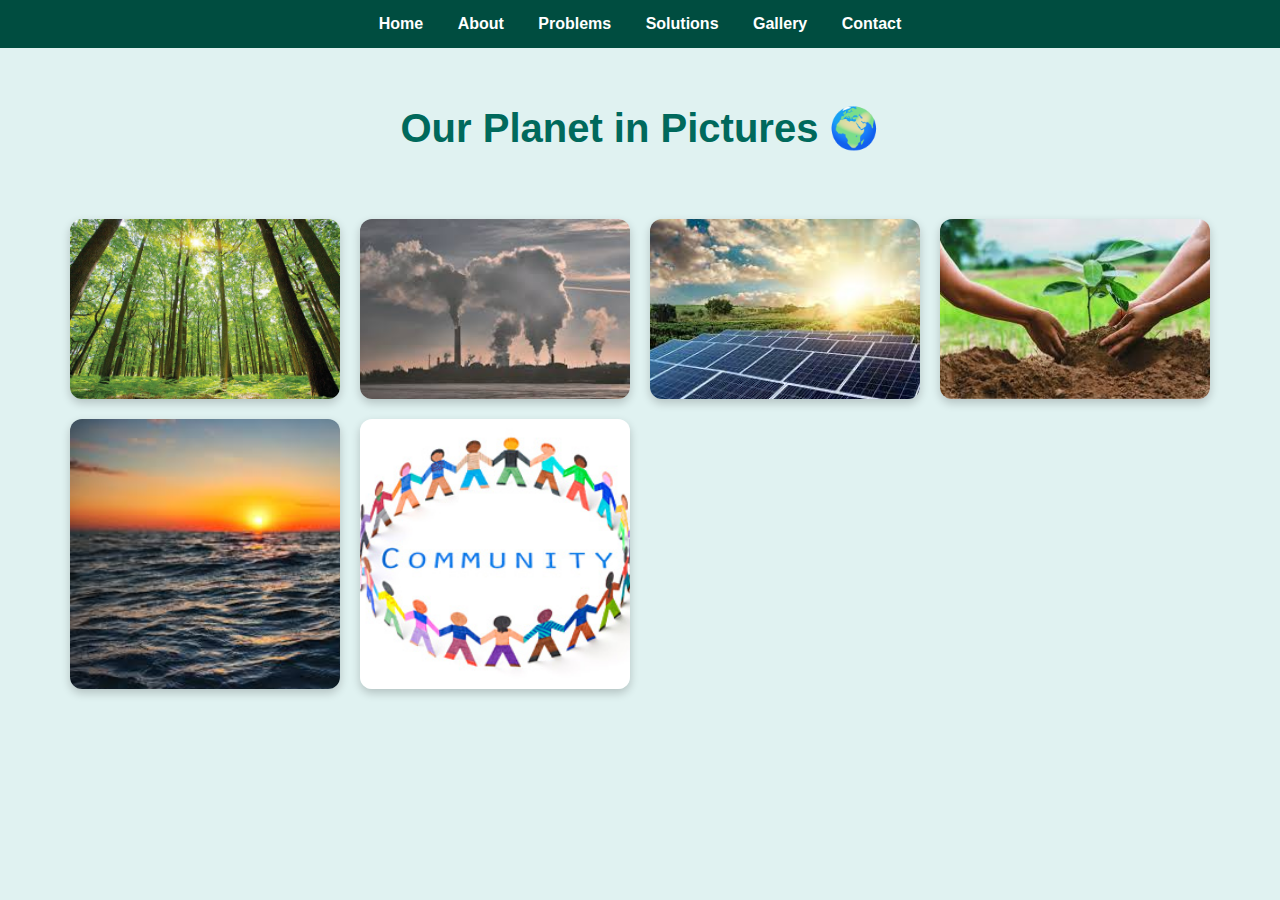
<file: gallery.html>
<!DOCTYPE html>
<html lang="en">
<head>
  <meta charset="UTF-8" />
  <title>Save Earth - Gallery</title>
  <meta name="viewport" content="width=device-width, initial-scale=1.0" />
  <style>
    * {
      box-sizing: border-box;
    }

    body {
      margin: 0;
      font-family: 'Arial', sans-serif;
      background: #e0f2f1;
      color: #004d40;
    }

    nav {
      background: #004d40;
      padding: 15px;
      text-align: center;
    }

    nav a {
      margin: 0 15px;
      color: white;
      text-decoration: none;
      font-weight: bold;
      transition: color 0.3s ease;
    }

    nav a:hover {
      color: #ffeb3b;
    }

    h1 {
      text-align: center;
      padding: 30px 10px 10px;
      font-size: 2.5rem;
      color: #00695c;
    }

    .gallery-container {
      padding: 30px;
      display: grid;
      grid-template-columns: repeat(auto-fit, minmax(250px, 1fr));
      gap: 20px;
      max-width: 1200px;
      margin: auto;
    }

    .gallery-item {
      position: relative;
      overflow: hidden;
      border-radius: 12px;
      box-shadow: 0 4px 10px rgba(0,0,0,0.2);
    }

    .gallery-item img {
      width: 100%;
      height: 100%;
      display: block;
      object-fit: cover;
      transition: transform 0.5s ease;
    }

    .gallery-item:hover img {
      transform: scale(1.1);
    }

    .caption {
      position: absolute;
      bottom: 0;
      background: rgba(0, 0, 0, 0.6);
      color: white;
      width: 100%;
      text-align: center;
      padding: 10px;
      font-size: 1rem;
      opacity: 0;
      transition: opacity 0.4s ease;
    }

    .gallery-item:hover .caption {
      opacity: 1;
    }

    @media (max-width: 600px) {
      h1 {
        font-size: 1.8rem;
      }
    }
  </style>
</head>
<body>

  <!-- 🌐 Navigation -->
  <nav>
    <a href="index.html">Home</a>
    <a href="about.html">About</a>
    <a href="problem.html">Problems</a>
    <a href="solution.html">Solutions</a>
    <a href="gallery.html" class="active">Gallery</a>
    <a href="contact.html">Contact</a>
  </nav>

  <!-- 📸 Page Title -->
  <h1>Our Planet in Pictures 🌍</h1>

  <!-- 🖼️ Image Grid -->
  <div class="gallery-container">
    <div class="gallery-item">
      <img src="forest.jpg" alt="Forest">
      <div class="caption">Lush Green Forest</div>
    </div>
    <div class="gallery-item">
      <img src="pollution.jpg" alt="Pollution">
      <div class="caption">Plastic Pollution</div>
    </div>
    <div class="gallery-item">
      <img src="solar.jpg" alt="Solar Panels">
      <div class="caption">Solar Energy</div>
    </div>
    <div class="gallery-item">
      <img src="planting.jpg" alt="Tree Plantation">
      <div class="caption">Tree Plantation Drive</div>
    </div>
    <div class="gallery-item">
      <img src="ocean.jpg" alt="Ocean">
      <div class="caption">Clean Oceans</div>
    </div>
    <div class="gallery-item">
      <img src="community.jpg" alt="Volunteers">
      <div class="caption">Youth for Earth</div>
    </div>
  </div>

</body>
</html>
</file>
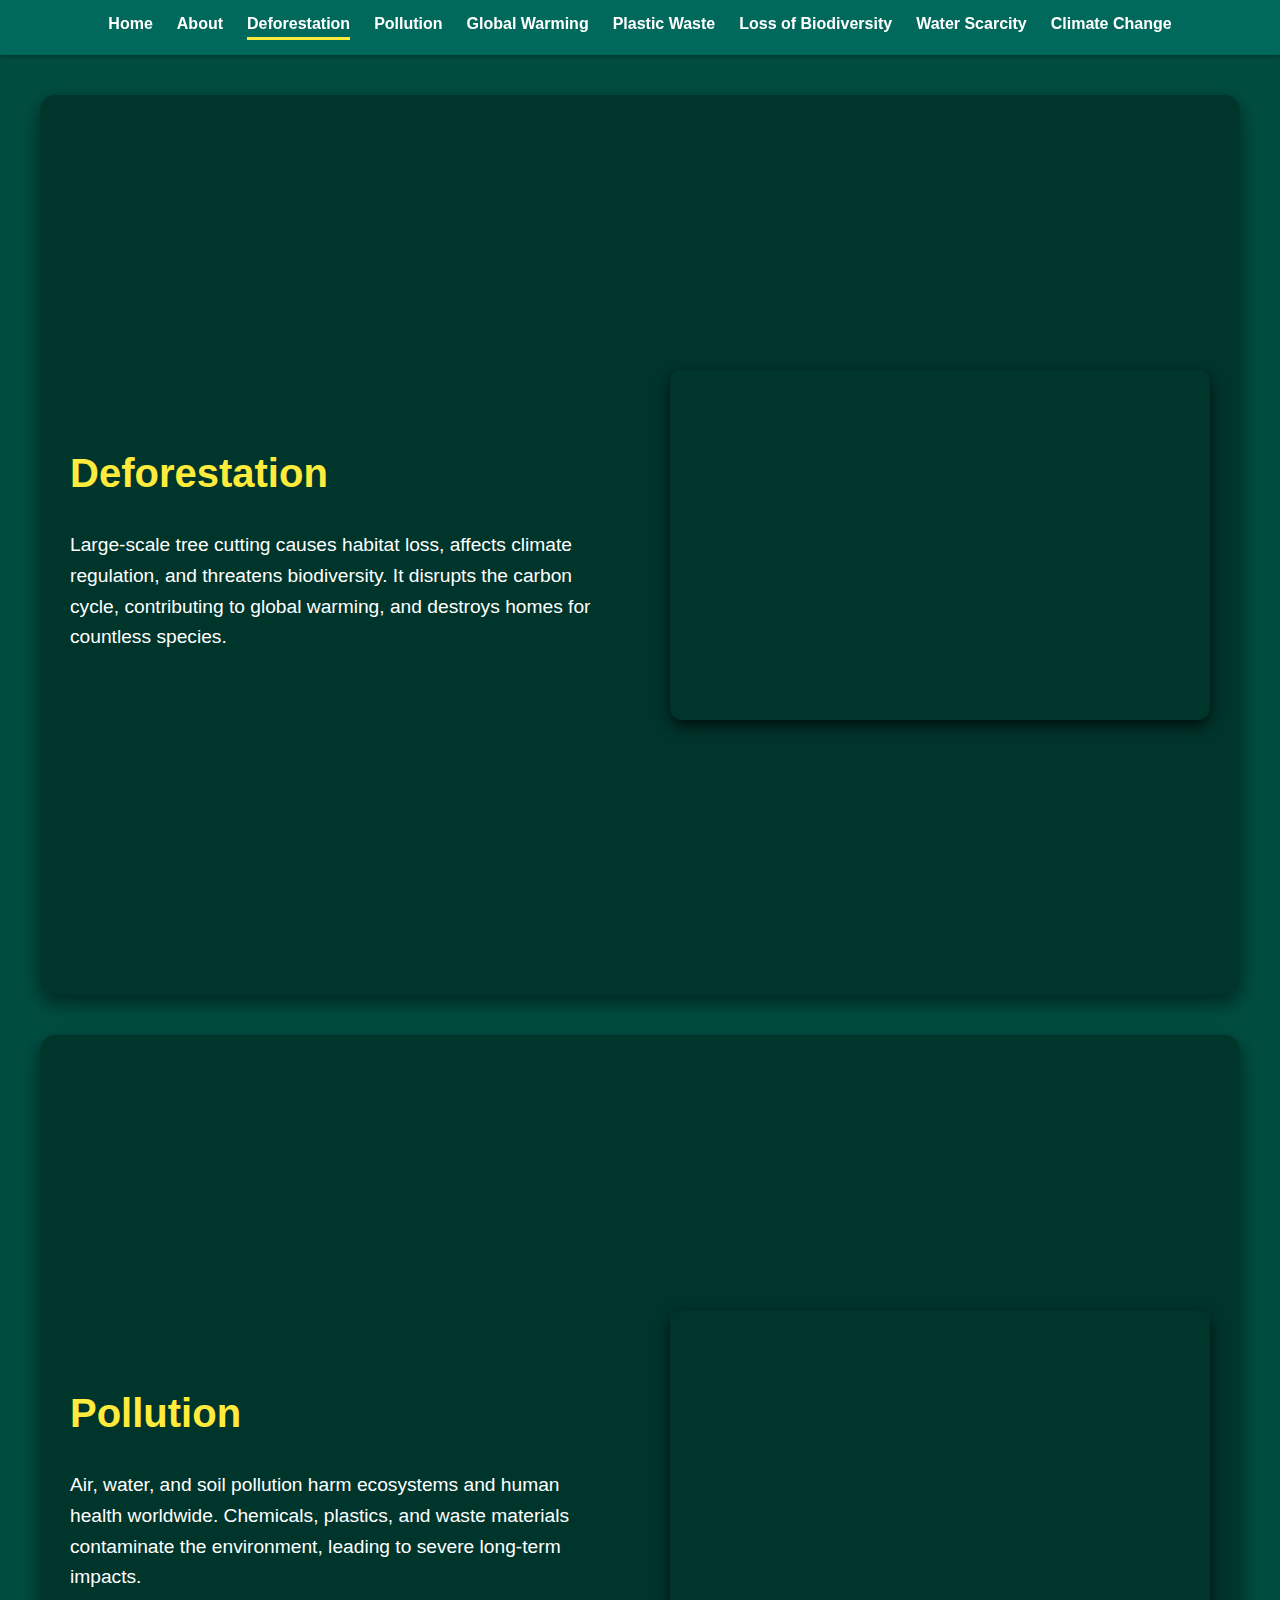
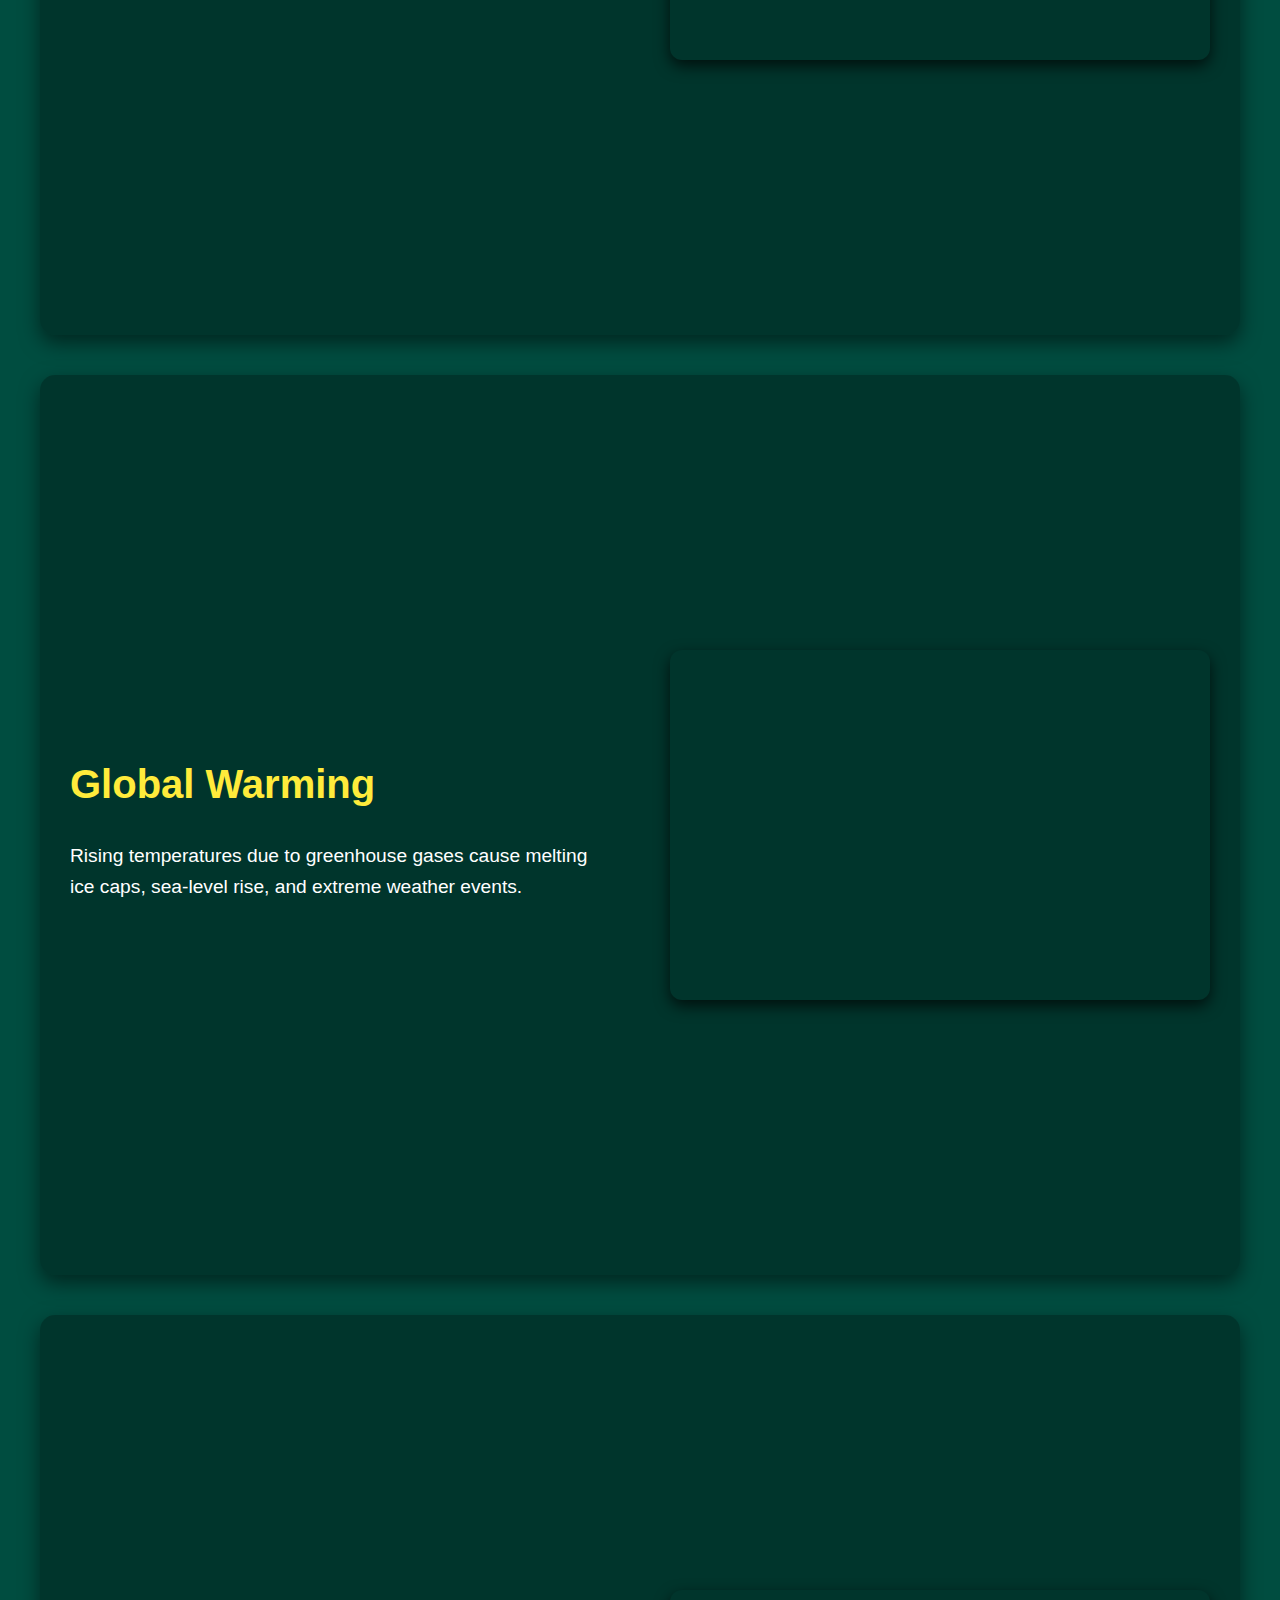
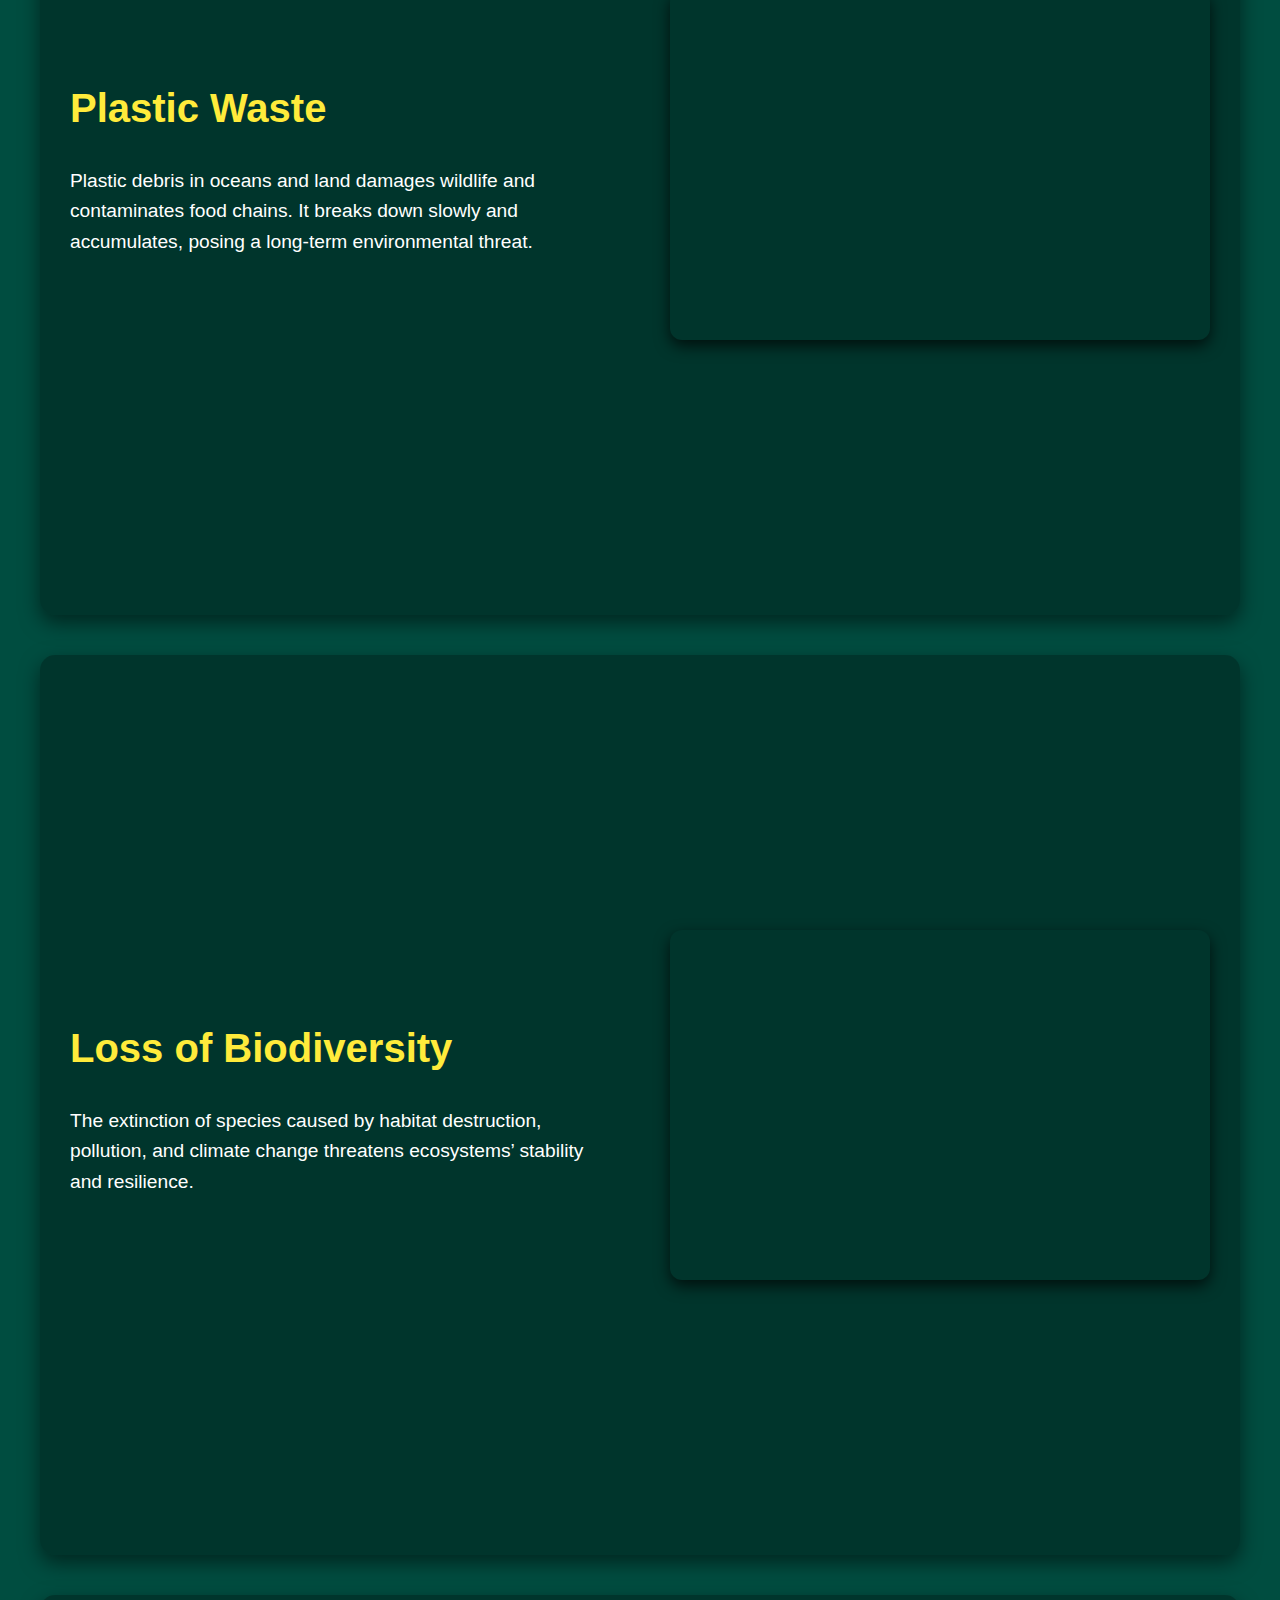
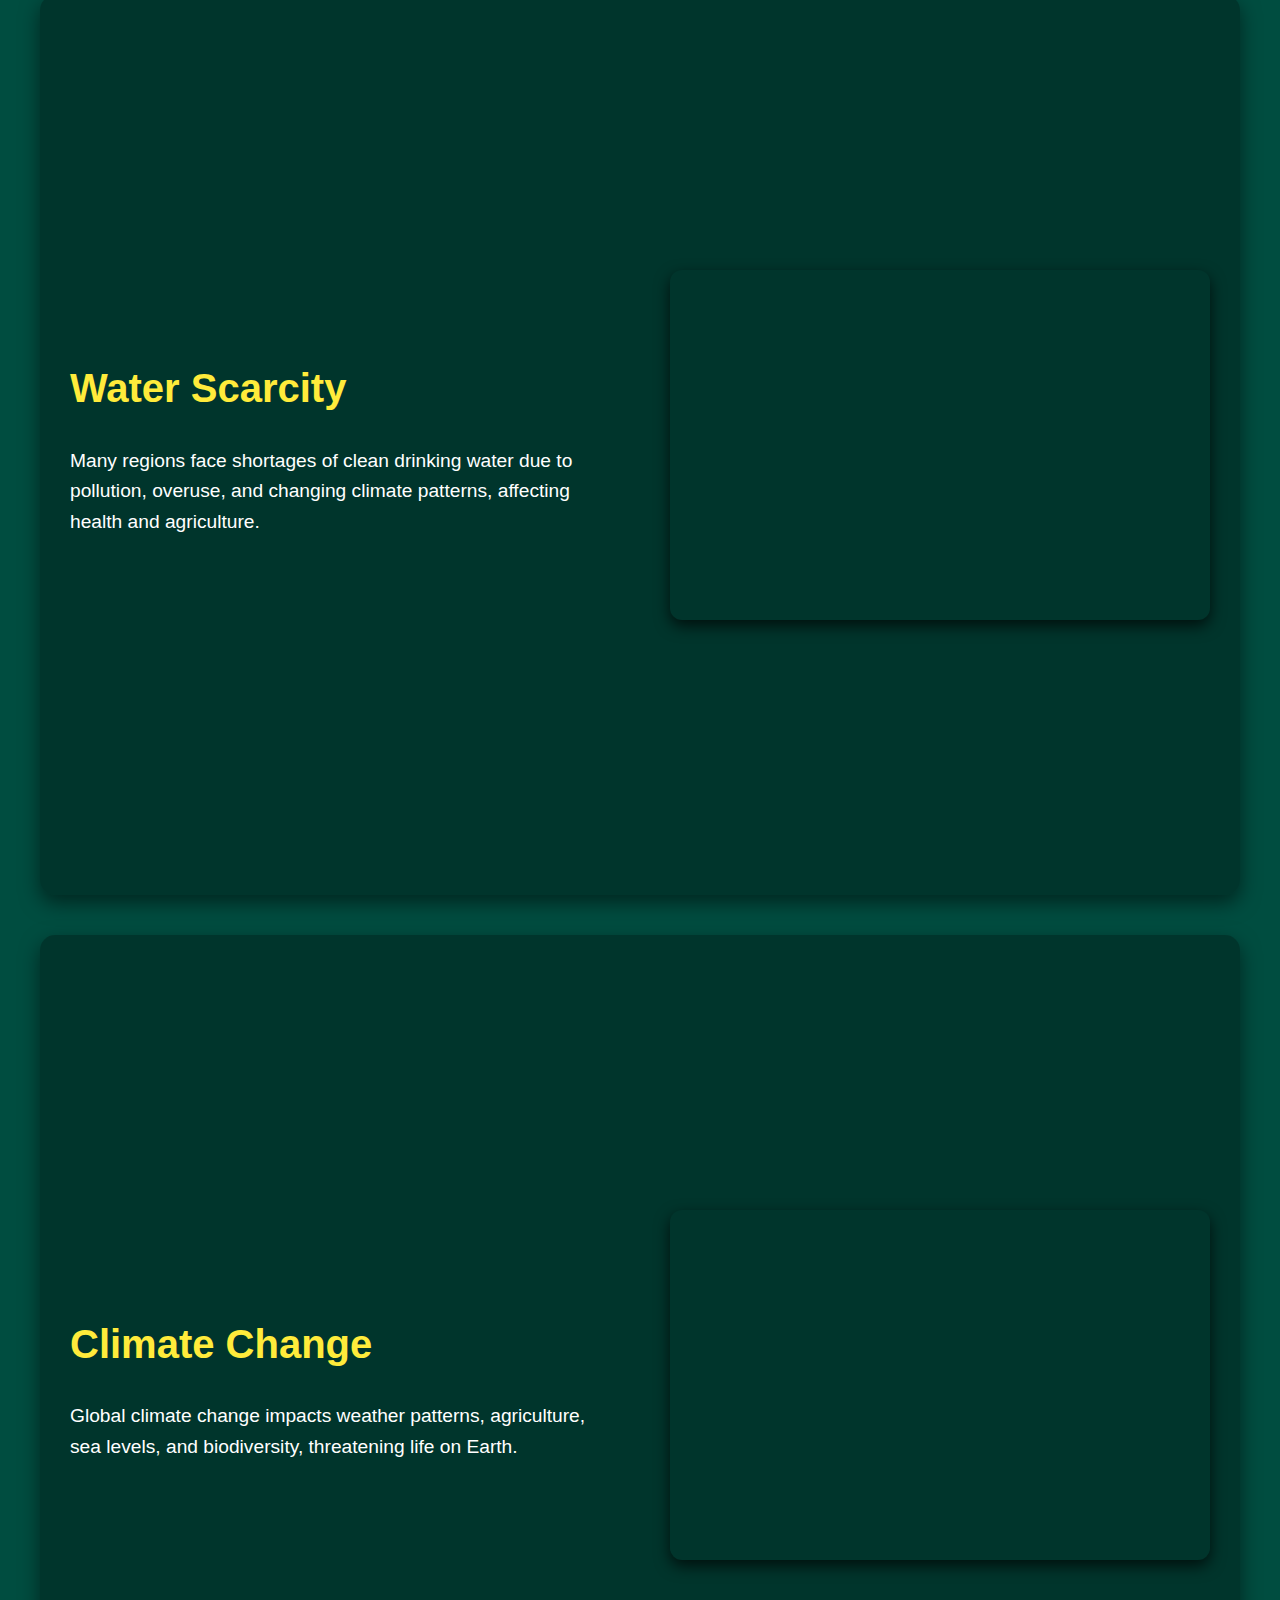
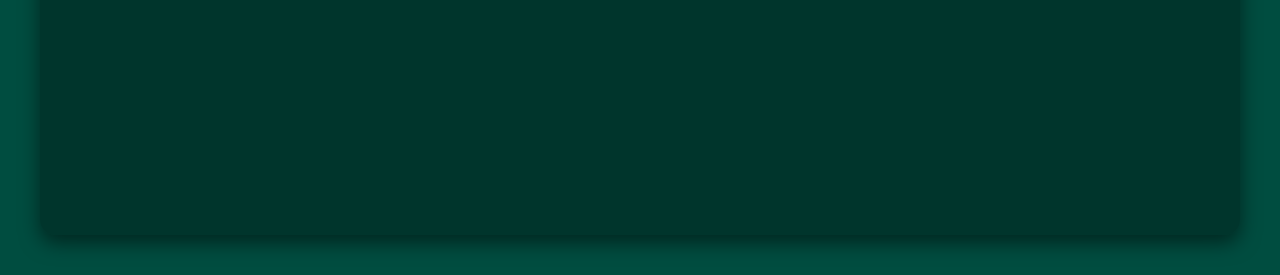
<file: problem.html>
<!DOCTYPE html>
<html lang="en">
<head>
<meta charset="UTF-8" />
<meta name="viewport" content="width=device-width, initial-scale=1" />
<title>Save Earth - Problems</title>
<style>
  * {
    box-sizing: border-box;
  }
  body, html {
    margin: 0; padding: 0; scroll-behavior: smooth;
    font-family: Arial, sans-serif;
    color: #fff;
    background: #004d40;
  }
  header {
    position: sticky;
    top: 0;
    background: #00695c;
    z-index: 1000;
    padding: 15px 0;
    box-shadow: 0 2px 5px rgba(0,0,0,0.3);
  }
  nav {
    max-width: 1200px;
    margin: 0 auto;
    display: flex;
    justify-content: center;
    flex-wrap: wrap;
  }
  nav a {
    color: white;
    margin: 0 12px;
    padding-bottom: 4px;
    text-decoration: none;
    font-weight: 600;
    border-bottom: 3px solid transparent;
    transition: border-color 0.3s ease;
  }
  nav a:hover,
  nav a.active {
    border-bottom: 3px solid #ffeb3b;
  }
  section.problem {
    min-height: 100vh;
    display: flex;
    max-width: 1200px;
    margin: 40px auto;
    background: rgba(0,0,0,0.3);
    border-radius: 15px;
    box-shadow: 0 8px 20px rgba(0,0,0,0.5);
    overflow: hidden;
  }
  .text, .video {
    flex: 1 1 50%;
    padding: 30px;
    display: flex;
    flex-direction: column;
    justify-content: center;
  }
  .text h2 {
    margin-bottom: 15px;
    font-size: 2.5rem;
    color: #ffeb3b;
  }
  .text p {
    font-size: 1.2rem;
    line-height: 1.6;
  }
  .video iframe {
    width: 100%;
    height: 350px;
    border-radius: 12px;
    box-shadow: 0 6px 15px rgba(0,0,0,0.7);
  }
  @media (max-width: 900px) {
    section.problem {
      flex-direction: column;
      min-height: auto;
    }
    .video iframe {
      height: 250px;
    }
  }
</style>
</head>
<body>

<header>
  <nav>
    <a href="index.html">Home</a>
    <a href="about.html">About</a>
    <a href="#deforestation" class="active">Deforestation</a>
    <a href="#pollution">Pollution</a>
    <a href="#globalwarming">Global Warming</a>
    <a href="#plasticwaste">Plastic Waste</a>
    <a href="#lossbiodiversity">Loss of Biodiversity</a>
    <a href="#waterscarcity">Water Scarcity</a>
    <a href="#climatechange">Climate Change</a>
  </nav>
</header>

<section id="deforestation" class="problem">
  <div class="text">
    <h2>Deforestation</h2>
    <p>Large-scale tree cutting causes habitat loss, affects climate regulation, and threatens biodiversity. It disrupts the carbon cycle, contributing to global warming, and destroys homes for countless species.</p>
  </div>
  <div class="video">
<iframe src="https://www.youtube.com/embed/vJnnrpSDWPI?si=ZgXhKAAPeQRxCYhm" title="YouTube video player" frameborder="0" allow="accelerometer; autoplay; clipboard-write; encrypted-media; gyroscope; picture-in-picture; web-share" referrerpolicy="strict-origin-when-cross-origin" allowfullscreen></iframe>  </div>
</section>

<section id="pollution" class="problem">
  <div class="text">
    <h2>Pollution</h2>
    <p>Air, water, and soil pollution harm ecosystems and human health worldwide. Chemicals, plastics, and waste materials contaminate the environment, leading to severe long-term impacts.</p>
  </div>
  <div class="video">
<iframe width="560" height="315" src="https://www.youtube.com/embed/nQvS-79VL2Q?si=D4TRb3EM0ycLUwPj" title="YouTube video player" frameborder="0" allow="accelerometer; autoplay; clipboard-write; encrypted-media; gyroscope; picture-in-picture; web-share" referrerpolicy="strict-origin-when-cross-origin" allowfullscreen></iframe>  </div>
</section>

<section id="globalwarming" class="problem">
  <div class="text">
    <h2>Global Warming</h2>
    <p>Rising temperatures due to greenhouse gases cause melting ice caps, sea-level rise, and extreme weather events.</p>
  </div>
  <div class="video">
    <iframe src="https://www.youtube.com/embed/G4H1N_yXBiA" title="Global Warming Video" frameborder="0" allowfullscreen></iframe>
  </div>
</section>

<section id="plasticwaste" class="problem">
  <div class="text">
    <h2>Plastic Waste</h2>
    <p>Plastic debris in oceans and land damages wildlife and contaminates food chains. It breaks down slowly and accumulates, posing a long-term environmental threat.</p>
  </div>
  <div class="video">
<iframe width="560" height="315" src="https://www.youtube.com/embed/9q29nu2T0Ko?si=xA82WGbmRlL5PSUM" title="YouTube video player" frameborder="0" allow="accelerometer; autoplay; clipboard-write; encrypted-media; gyroscope; picture-in-picture; web-share" referrerpolicy="strict-origin-when-cross-origin" allowfullscreen></iframe>  </div>
</section>

<section id="lossbiodiversity" class="problem">
  <div class="text">
    <h2>Loss of Biodiversity</h2>
    <p>The extinction of species caused by habitat destruction, pollution, and climate change threatens ecosystems’ stability and resilience.</p>
  </div>
  <div class="video">
<iframe width="560" height="315" src="https://www.youtube.com/embed/lcNh_ZS3u-k?si=cXcM7ozySedpiCO7" title="YouTube video player" frameborder="0" allow="accelerometer; autoplay; clipboard-write; encrypted-media; gyroscope; picture-in-picture; web-share" referrerpolicy="strict-origin-when-cross-origin" allowfullscreen></iframe></section>

<section id="waterscarcity" class="problem">
  <div class="text">
    <h2>Water Scarcity</h2>
    <p>Many regions face shortages of clean drinking water due to pollution, overuse, and changing climate patterns, affecting health and agriculture.</p>
  </div>
  <div class="video">
<iframe width="560" height="315" src="https://www.youtube.com/embed/YzZkjRxcXTY?si=LxpqI8_WLXZwkGkS" title="YouTube video player" frameborder="0" allow="accelerometer; autoplay; clipboard-write; encrypted-media; gyroscope; picture-in-picture; web-share" referrerpolicy="strict-origin-when-cross-origin" allowfullscreen></iframe>  </div>
</section>

<section id="climatechange" class="problem">
  <div class="text">
    <h2>Climate Change</h2>
    <p>Global climate change impacts weather patterns, agriculture, sea levels, and biodiversity, threatening life on Earth.</p>
  </div>
  <div class="video">
    <iframe src="https://www.youtube.com/embed/EtW2rrLHs08" title="Climate Change Video" frameborder="0" allowfullscreen></iframe>
  </div>
</section>

</body>
</html>
</file>
